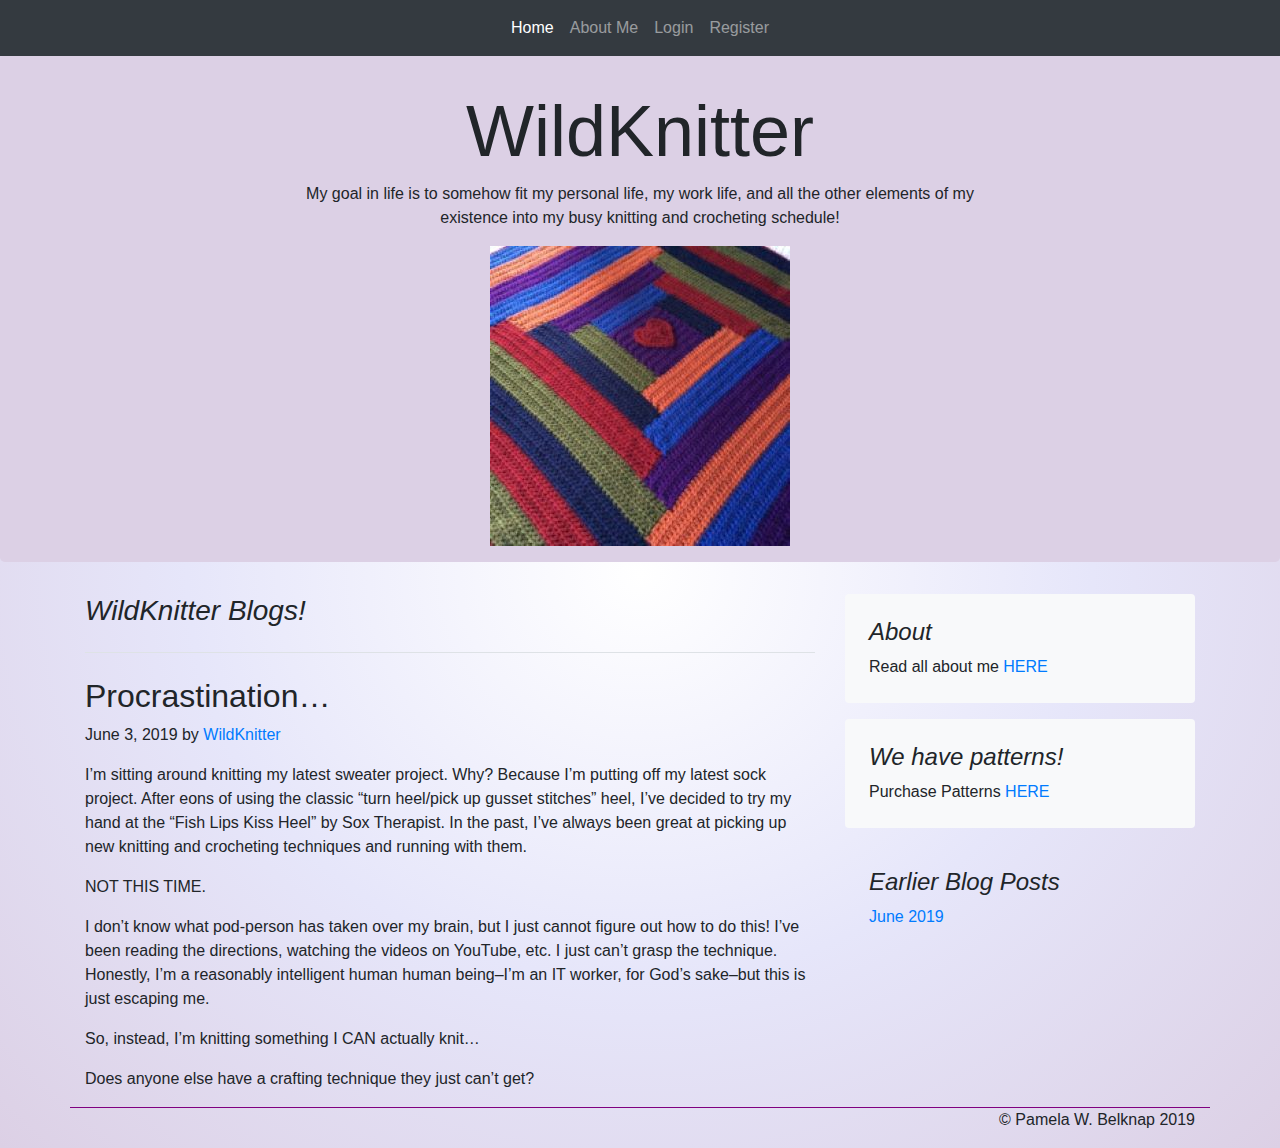
<file: index.html>
<!DOCTYPE html>
<html lang="en">

<head>
    <link rel="icon" href="img/favicon.ico" />
    <!-- Required meta tags -->
    <meta charset="utf-8">
    <meta name="viewport" content="width=device-width, initial-scale=1, shrink-to-fit=no">

    <!-- Bootstrap CSS -->
    <link rel="stylesheet" href="https://stackpath.bootstrapcdn.com/bootstrap/4.3.1/css/bootstrap.min.css"
        integrity="sha384-ggOyR0iXCbMQv3Xipma34MD+dH/1fQ784/j6cY/iJTQUOhcWr7x9JvoRxT2MZw1T" crossorigin="anonymous">
    <!-- External CSS -->
    <link rel="stylesheet" href="styles/styles.css" />

    <title>WildKnitter</title>
</head>

<body>
    <!--Top Navigation Bar-->
    <nav class="navbar navbar-expand-lg navbar-dark bg-dark">
        <button class="navbar-toggler" type="button" data-toggle="collapse" data-target="#navbarsExample08"
            aria-controls="navbarsExample08" aria-expanded="false" aria-label="Toggle navigation">
            <span class="navbar-toggler-icon"></span>
        </button>
        <div class="collapse navbar-collapse justify-content-md-center" id="navbarsExample08">
            <ul class="navbar-nav">
                <li class="nav-item active">
                    <a class="nav-link disabled" href="index.html">Home <span class="sr-only">(current)</span></a>
                </li>
                <li class="nav-item">
                    <a class="nav-link" href="aboutme.html">About Me</a>
                </li>
                <li class="nav-item">
                    <a class="nav-link" href="login.html">Login</a>
                </li>
                <li class="nav-item">
                    <a class="nav-link" href="register.html">Register</a>
                </li>
            </ul>
        </div>
    </nav>
    <!--Top Navigation Bar End-->

    <!-- Main jumbotron for a primary marketing message or call to action -->
    <div class="jumbotron">
        <div class="container">
            <header>
                <h1 class="display-3">WildKnitter</h1>
                <div class="row">
                    <div class="col-md-8 offset-md-2">
                        <p>My goal in life is to somehow fit my personal life, my work life, and all the other elements
                            of my existence into my busy knitting and crocheting schedule!</p>
                    </div>
                </div>
                <div class="text-center" id="imglogcabin">
                </div>
            </header>
        </div>
    </div>
    <!--Junbotron heading end -->

    <main class="container">
        <div class="row">
            <div class="col-md-8 blog-main">
                <h3 class="pb-4 mb-4 font-italic border-bottom">
                    WildKnitter Blogs!
                </h3>
                <!-- /.blog-post beginning -->
                <div class="blog-post">
                    <h2 class="blog-post-title">Procrastination…</h2>
                    <p class="blog-post-meta">June 3, 2019 by <a href="aboutme.html">WildKnitter</a></p>
                    <p>I’m sitting around knitting my latest sweater project. Why? Because I’m putting off my latest
                        sock project. After eons of using the classic “turn heel/pick up gusset stitches” heel, I’ve
                        decided to try my hand at the “Fish Lips Kiss Heel” by Sox Therapist. In the past, I’ve always
                        been great at picking up new knitting and crocheting techniques and running with them.</p>
                    <p>NOT THIS TIME.</p>
                    <p>I don’t know what pod-person has taken over my brain, but I just cannot figure out how to do
                        this! I’ve been reading the directions, watching the videos on YouTube, etc. I just can’t grasp
                        the technique. Honestly, I’m a reasonably intelligent human human being–I’m an IT worker, for
                        God’s sake–but this is just escaping me.</p>
                    <p>So, instead, I’m knitting something I CAN actually knit…</p>
                    <p>Does anyone else have a crafting technique they just can’t get?</p>

                </div><!-- /.blog-post end-->

            </div><!-- /.blog-main -->

            <!-- /.blog-sidebar begin -->
            <aside class="col-md-4 blog-sidebar">

                <div class="p-4 mb-3 bg-light rounded">
                    <h4 class="font-italic">About</h4>
                    <p class="mb-0">Read all about me <a href="aboutme.html">HERE</a></p>
                </div>

                <div class="p-4 mb-3 bg-light rounded">
                    <h4 class="font-italic">We have patterns!</h4>
                    <p class="mb-0">Purchase Patterns <a href="userinteraction.html">HERE</a></p>
                </div>

                <div class="p-4">
                    <h4 class="font-italic">Earlier Blog Posts</h4>
                    <ol class="list-unstyled mb-0">
                        <li><a href="https://wildknitter.wordpress.com/" target="_blank">June 2019</a></li>
                    </ol>
                </div>

            </aside><!-- /.blog-sidebar end -->

        </div><!-- /.row -->

    </main><!-- /.container -->

    <footer class="container">
        <p>&copy; Pamela W. Belknap 2019</p>
    </footer>



    <!-- Optional JavaScript -->
    <!-- jQuery first, then Popper.js, then Bootstrap JS -->
    <script src="https://code.jquery.com/jquery-3.3.1.slim.min.js"
        integrity="sha384-q8i/X+965DzO0rT7abK41JStQIAqVgRVzpbzo5smXKp4YfRvH+8abtTE1Pi6jizo"
        crossorigin="anonymous"></script>
    <script src="https://cdnjs.cloudflare.com/ajax/libs/popper.js/1.14.7/umd/popper.min.js"
        integrity="sha384-UO2eT0CpHqdSJQ6hJty5KVphtPhzWj9WO1clHTMGa3JDZwrnQq4sF86dIHNDz0W1"
        crossorigin="anonymous"></script>
    <script src="https://stackpath.bootstrapcdn.com/bootstrap/4.3.1/js/bootstrap.min.js"
        integrity="sha384-JjSmVgyd0p3pXB1rRibZUAYoIIy6OrQ6VrjIEaFf/nJGzIxFDsf4x0xIM+B07jRM"
        crossorigin="anonymous"></script>
</body>

</html>
</file>
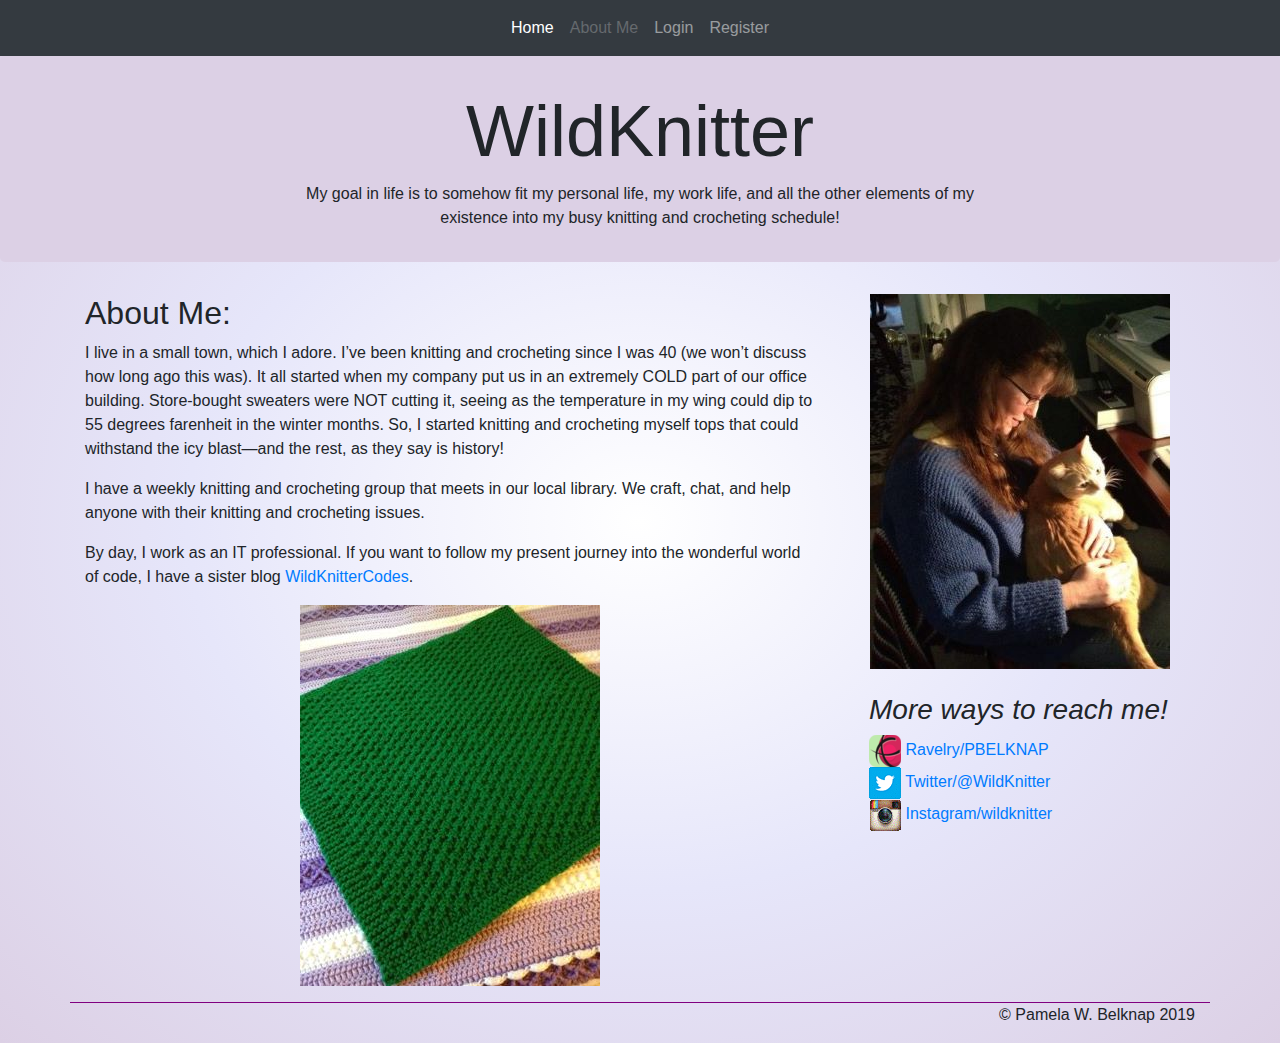
<file: aboutme.html>
<!DOCTYPE html>
<html lang="en">

<head>
    <link rel="icon" href="img/favicon.ico" />
    <!-- Required meta tags -->
    <meta charset="utf-8">
    <meta name="viewport" content="width=device-width, initial-scale=1, shrink-to-fit=no">

    <!-- Bootstrap CSS -->
    <link rel="stylesheet" href="https://stackpath.bootstrapcdn.com/bootstrap/4.3.1/css/bootstrap.min.css"
        integrity="sha384-ggOyR0iXCbMQv3Xipma34MD+dH/1fQ784/j6cY/iJTQUOhcWr7x9JvoRxT2MZw1T" crossorigin="anonymous">
    <!-- External CSS -->
    <link rel="stylesheet" href="styles/styles.css" />

    <title>WildKnitter</title>
</head>

<body>
    <!--Top Navigation Bar-->
    <nav class="navbar navbar-expand-lg navbar-dark bg-dark">
        <button class="navbar-toggler" type="button" data-toggle="collapse" data-target="#navbarsExample08"
            aria-controls="navbarsExample08" aria-expanded="false" aria-label="Toggle navigation">
            <span class="navbar-toggler-icon"></span>
        </button>
        <div class="collapse navbar-collapse justify-content-md-center" id="navbarsExample08">
            <ul class="navbar-nav">
                <li class="nav-item active">
                    <a class="nav-link" href="index.html">Home</a>
                </li>
                <li class="nav-item">
                    <a class="nav-link disabled" href="aboutme.html">About Me<span class="sr-only">(current)</span></a>
                </li>
                <li class="nav-item">
                    <a class="nav-link" href="login.html">Login</a>
                </li>
                <li class="nav-item">
                    <a class="nav-link" href="register.html">Register</a>
                </li>
            </ul>
        </div>
    </nav>
    <!--Top Navigation Bar End-->

    <!-- Main jumbotron for a primary marketing message or call to action -->
    <div class="jumbotron">
        <div class="container">
            <header>
                <h1 class="display-3">WildKnitter</h1>
                <div class="row">
                    <div class="col-md-8 offset-md-2">
                        <p>My goal in life is to somehow fit my personal life, my work life, and all the other elements
                            of my existence into my busy knitting and crocheting schedule!</p>
                    </div>
                </div>
            </header>
        </div>
    </div>
    <!--Junbotron heading end-->

    <main class="container">
        <div class="row mb-3">
            <div class="col-12 col-sm-6 col-lg-8 themed-grid-col">
                <!-- About Me Main Info -->
                <h2>About Me:</h2>
                <p>I live in a small town, which I adore. I’ve been knitting and crocheting since I was 40 (we won’t
                    discuss how long ago this was). It all started when my company put us in an extremely COLD part of
                    our office building. Store-bought sweaters were NOT cutting it, seeing as the temperature in my wing
                    could dip to 55 degrees farenheit in the winter months. So, I started knitting and crocheting myself
                    tops that could withstand the icy blast—and the rest, as they say is history!</p>

                <p>I have a weekly knitting and crocheting group that meets in our local library. We craft, chat, and
                    help anyone with their knitting and crocheting issues.</p>

                <p>By day, I work as an IT professional. If you want to follow my present journey into the wonderful
                    world of code, I have a sister blog <a href="https://wildknittercodes.com"
                        target="_blank">WildKnitterCodes</a>.</p>
                <div id="imggreenblanket">
                </div>

            </div><!-- About Me Main Info Ends -->

            <!-- sidebar begin -->
            <aside class="col-6 col-lg-4 themed-grid-col">
                <div id="imgfranklinandme">
                </div>
                <!--Links to Social Media-->
                <div class="p-4">
                    <h3 class="font-italic">More ways to reach me!</h3>
                    <ol class="list-unstyled mb-0">
                        <li><img src="img/ravelry.png" alt="Ravelry Logo" /><a
                                href="https://www.ravelry.com/projects/pbelknap" target="_blank">
                                Ravelry/PBELKNAP</a></li>
                        <li><img src="img/twitter.png" alt="Twitter Logo" /><a href="https://twitter.com/wildknitter"
                                target="_blank"> Twitter/@WildKnitter</a>
                        </li>
                        <li><img src="img/instagram.png" alt="Instagram Logo" /><a
                                href="https://www.instagram.com/wildknitter" target="_blank">
                                Instagram/wildknitter</a></li>
                    </ol>
                </div>
                <!--Links to Social Media end-->
            </aside><!-- sidebar end -->
        </div><!-- /.row end-->

    </main><!-- /.container end-->

    <footer class="container">
        <p>&copy; Pamela W. Belknap 2019</p>
    </footer>

    <!-- Optional JavaScript -->
    <!-- jQuery first, then Popper.js, then Bootstrap JS -->
    <script src="https://code.jquery.com/jquery-3.3.1.slim.min.js"
        integrity="sha384-q8i/X+965DzO0rT7abK41JStQIAqVgRVzpbzo5smXKp4YfRvH+8abtTE1Pi6jizo"
        crossorigin="anonymous"></script>
    <script src="https://cdnjs.cloudflare.com/ajax/libs/popper.js/1.14.7/umd/popper.min.js"
        integrity="sha384-UO2eT0CpHqdSJQ6hJty5KVphtPhzWj9WO1clHTMGa3JDZwrnQq4sF86dIHNDz0W1"
        crossorigin="anonymous"></script>
    <script src="https://stackpath.bootstrapcdn.com/bootstrap/4.3.1/js/bootstrap.min.js"
        integrity="sha384-JjSmVgyd0p3pXB1rRibZUAYoIIy6OrQ6VrjIEaFf/nJGzIxFDsf4x0xIM+B07jRM"
        crossorigin="anonymous"></script>
</body>

</html>
</file>
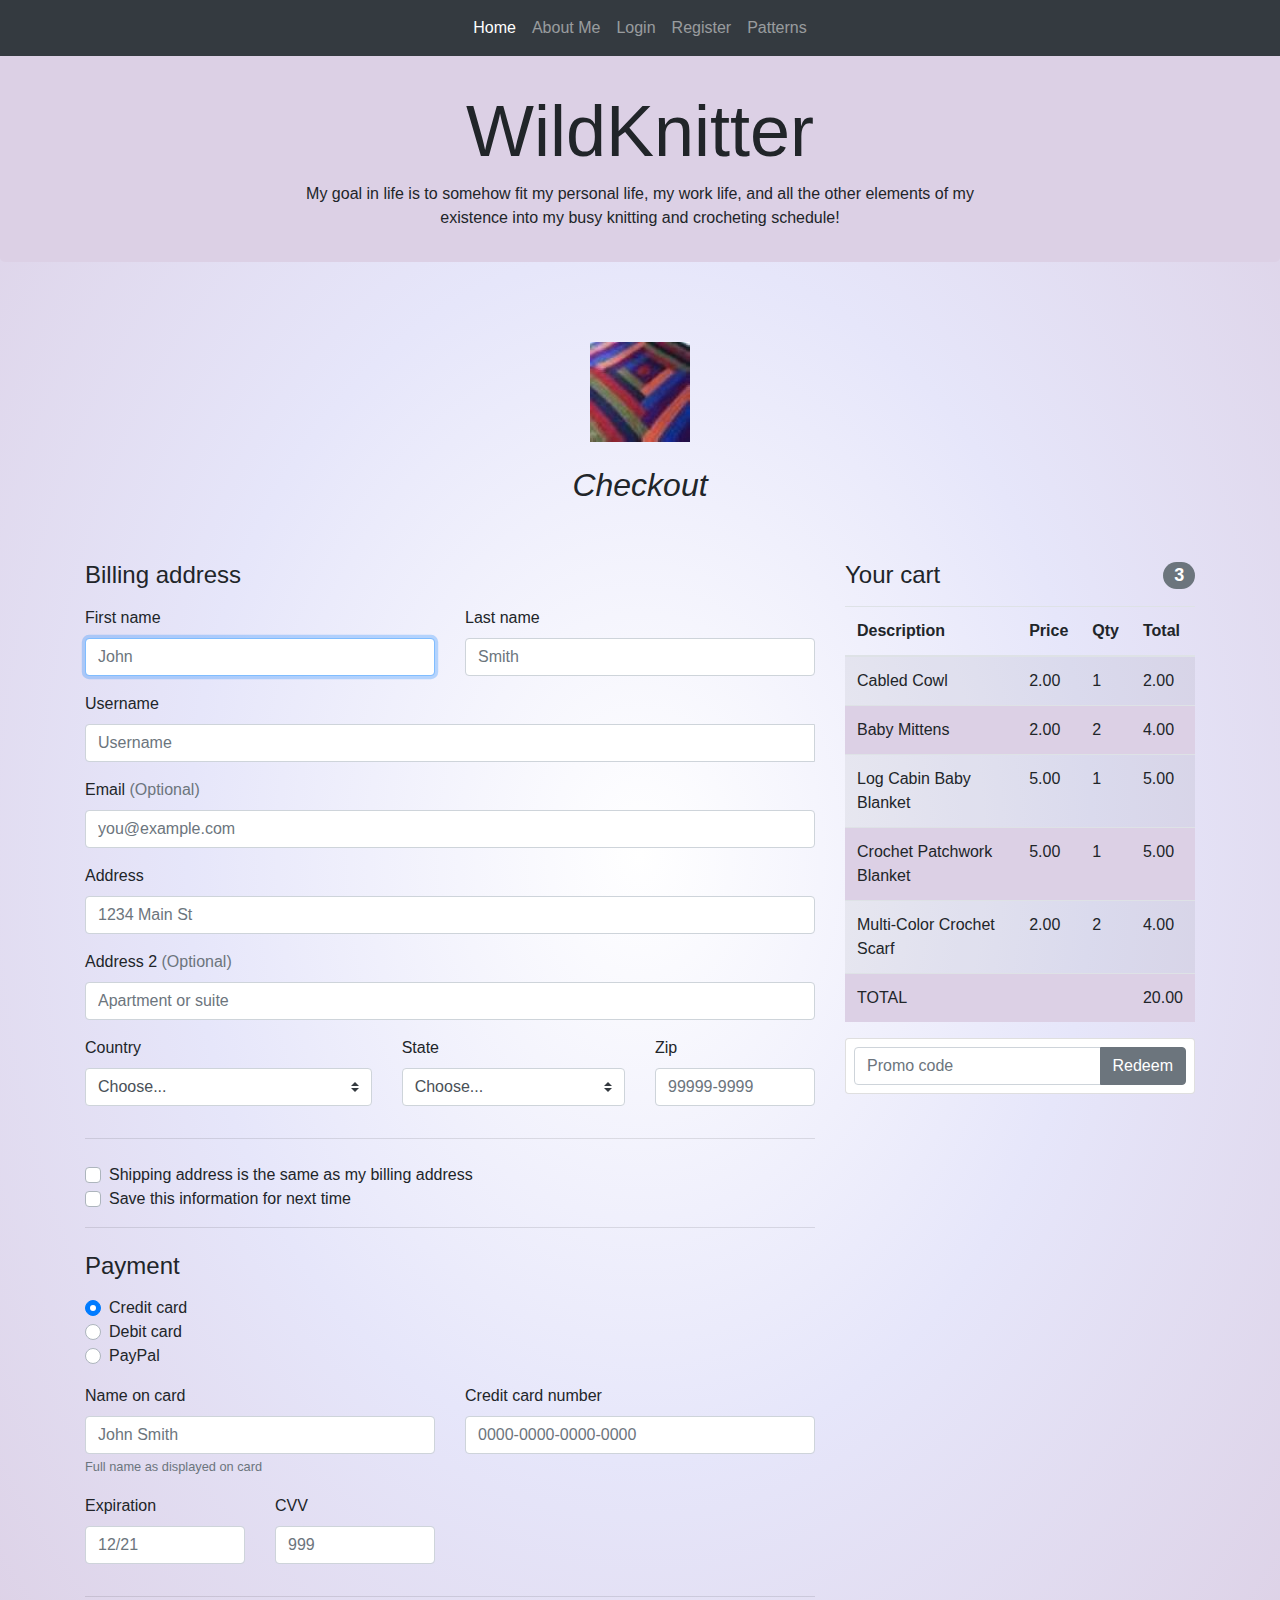
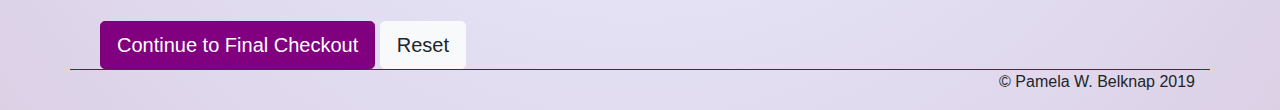
<file: checkout.html>
<!DOCTYPE html>
<html lang="en">

<head>
  <!--THIS IS MY EXTRA-CREDIT PAGE-->
  <link rel="icon" href="img/favicon.ico" />
  <!-- Required meta tags -->
  <meta charset="utf-8">
  <meta name="viewport" content="width=device-width, initial-scale=1, shrink-to-fit=no">

  <!-- Bootstrap CSS -->
  <link rel="stylesheet" href="https://stackpath.bootstrapcdn.com/bootstrap/4.3.1/css/bootstrap.min.css"
    integrity="sha384-ggOyR0iXCbMQv3Xipma34MD+dH/1fQ784/j6cY/iJTQUOhcWr7x9JvoRxT2MZw1T" crossorigin="anonymous">
  <!-- External CSS -->
  <link rel="stylesheet" href="styles/styles.css" />

  <title>WildKnitter</title>
</head>

<body>
  <!--Top Navigation Bar-->
  <nav class="navbar navbar-expand-lg navbar-dark bg-dark">
    <button class="navbar-toggler" type="button" data-toggle="collapse" data-target="#navbarsExample08"
      aria-controls="navbarsExample08" aria-expanded="false" aria-label="Toggle navigation">
      <span class="navbar-toggler-icon"></span>
    </button>
    <div class="collapse navbar-collapse justify-content-md-center" id="navbarsExample08">
      <ul class="navbar-nav">
        <li class="nav-item active">
          <a class="nav-link" href="index.html">Home</a>
        </li>
        <li class="nav-item">
          <a class="nav-link" href="aboutme.html">About Me</a>
        </li>
        <li class="nav-item">
          <a class="nav-link" href="login.html">Login</a>
        </li>
        <li class="nav-item">
          <a class="nav-link" href="register.html">Register</a>
        </li>
        <li class="nav-item">
          <a class="nav-link" href="userinteraction.html">Patterns</a>
        </li>
      </ul>
    </div>
  </nav>
  <!--Top Navigation Bar End-->

  <!-- Main jumbotron for a primary marketing message or call to action -->
  <div class="jumbotron">
    <div class="container">
      <header>
        <h1 class="display-3">WildKnitter</h1>
        <div class="row">
          <div class="col-md-8 offset-md-2">
            <p>My goal in life is to somehow fit my personal life, my work life, and all the other elements of my
              existence into my busy knitting and crocheting schedule!</p>
          </div>
        </div>
      </header>
    </div>
  </div>
  <!--Junbotron heading end-->

  <div class="container">
    <div class="py-5 text-center">
      <img class="d-block mx-auto mb-4" src="img/logcabin_tiny.jpg" alt="Log Cabin Blanket" width="100" height="100">
      <h2><i>Checkout</i></h2>
    </div>

    <div class="row">

      <!--Your Cart Table Begins - RIGHT COLUMN -->
      <div class="col-md-4 order-md-2 mb-4">
        <h4 class="d-flex justify-content-between align-items-center mb-3">
          Your cart
          <span class="badge badge-secondary badge-pill">3</span>
        </h4>
        <table class="table table-striped">
          <thead>
            <tr>
              <th>Description</th>
              <th>Price</th>
              <th>Qty</th>
              <th>Total</th>
            </tr>
          </thead>
          <tbody>
            <tr>
              <td>Cabled Cowl</td>
              <td>2.00</td>
              <td>1</td>
              <td>2.00</td>
            </tr>
            <tr>
              <td>Baby Mittens</td>
              <td>2.00</td>
              <td>2</td>
              <td>4.00</td>
            </tr>
            <tr>
              <td>Log Cabin Baby Blanket</td>
              <td>5.00</td>
              <td>1</td>
              <td>5.00</td>
            </tr>
            <tr>
              <td>Crochet Patchwork Blanket</td>
              <td>5.00</td>
              <td>1</td>
              <td>5.00</td>
            </tr>
            <tr>
              <td>Multi-Color Crochet Scarf</td>
              <td>2.00</td>
              <td>2</td>
              <td>4.00</td>
            </tr>
            <tr>
              <td>TOTAL</td>
              <td>&nbsp;</td>
              <td>&nbsp;</td>
              <td>20.00</td>
            </tr>
          </tbody>
        </table>

        <!--Promo Code Entry - the action is for the user to stay on the same page to enter the rest of the information -->
        <form class="card p-2" id="promocodeform" method="get" action="#">
          <div class="input-group">
            <input type="text" class="form-control" name="promo" id="promo" placeholder="Promo code">
            <div class="input-group-append">
              <button type="submit" class="btn btn-secondary">Redeem</button>
            </div>
          </div>
        </form>
      </div>
      <!-- RIGHT COLUMN End -->

      <!--Billing Address Section - LEFT COLUMN -->
      <div class="col-md-8 order-md-1">
        <h4 class="mb-3">Billing address</h4>
        <form class="needs-validation" id="userinfo" method="get" action="#" novalidate>
          <!--Normally this would be a POST form method-->
          <div class="row">
            <div class="col-md-6 mb-3">
              <label for="firstName">First name</label>
              <input type="text" class="form-control" id="firstName" name="firstName" placeholder="John" required
                autofocus>
              <div class="invalid-feedback">
                Valid first name is required.
              </div>
            </div>
            <div class="col-md-6 mb-3">
              <label for="lastName">Last name</label>
              <input type="text" class="form-control" id="lastName" name="lastName" placeholder="Smith" required>
              <div class="invalid-feedback">
                Valid last name is required.
              </div>
            </div>
          </div>

          <div class="mb-3">
            <label for="username">Username</label>
            <div class="input-group">
              <input type="text" class="form-control" id="username" name="username" placeholder="Username" required>
              <div class="invalid-feedback" style="width: 100%;">
                Your username is required.
              </div>
            </div>
          </div>

          <div class="mb-3">
            <label for="email">Email <span class="text-muted">(Optional)</span></label>
            <input type="email" class="form-control" id="email" name="email" placeholder="you@example.com">
            <div class="invalid-feedback">
              Please enter a valid email address for shipping updates.
            </div>
          </div>

          <div class="mb-3">
            <label for="address">Address</label>
            <input type="text" class="form-control" id="address" name="address" placeholder="1234 Main St" required>
            <div class="invalid-feedback">
              Please enter your shipping address.
            </div>
          </div>

          <div class="mb-3">
            <label for="address2">Address 2 <span class="text-muted">(Optional)</span></label>
            <input type="text" class="form-control" id="address2" name="address2" placeholder="Apartment or suite">
          </div>

          <div class="row">
            <div class="col-md-5 mb-3">
              <label for="country">Country</label>
              <select class="custom-select d-block w-100" id="country" name="country" required>
                <option value="">Choose...</option>
                <option>United States</option>
              </select>
              <div class="invalid-feedback">
                Please select a valid country.
              </div>
            </div>
            <div class="col-md-4 mb-3">
              <label for="state">State</label>
              <select class="custom-select d-block w-100" id="state" name="state" required>
                <option value="">Choose...</option>
                <option>Connecticut</option>
              </select>
              <div class="invalid-feedback">
                Please provide a valid state.
              </div>
            </div>
            <div class="col-md-3 mb-3">
              <label for="zip">Zip</label>
              <input type="text" class="form-control" id="zip" name="zip" placeholder="99999-9999" required>
              <div class="invalid-feedback">
                Zip code required.
              </div>
            </div>
          </div>
          <hr class="mb-4">
          <div class="custom-control custom-checkbox">
            <input type="checkbox" class="custom-control-input" id="same-address" name="same-address">
            <label class="custom-control-label" for="same-address">Shipping address is the same as my billing
              address</label>
          </div>
          <div class="custom-control custom-checkbox">
            <input type="checkbox" class="custom-control-input" id="save-info" name="save-info">
            <label class="custom-control-label" for="save-info">Save this information for next time</label>
          </div>

          <!--Billing Address Section Ends-->

          <hr class="mb-4">

          <!--Payment Section-->

          <h4 class="mb-3">Payment</h4>

          <div class="d-block my-3">
            <div class="custom-control custom-radio">
              <input id="credit" name="paymentMethod" type="radio" class="custom-control-input" checked required>
              <label class="custom-control-label" for="credit">Credit card</label>
            </div>
            <div class="custom-control custom-radio">
              <input id="debit" name="paymentMethod" type="radio" class="custom-control-input" required>
              <label class="custom-control-label" for="debit">Debit card</label>
            </div>
            <div class="custom-control custom-radio">
              <input id="paypal" name="paymentMethod" type="radio" class="custom-control-input" required>
              <label class="custom-control-label" for="paypal">PayPal</label>
            </div>
          </div>
          <div class="row">
            <div class="col-md-6 mb-3">
              <label for="cc-name">Name on card</label>
              <input type="text" class="form-control" id="cc-name" name="cc-name" placeholder="John Smith" required>
              <small class="text-muted">Full name as displayed on card</small>
              <div class="invalid-feedback">
                Name on card is required
              </div>
            </div>
            <div class="col-md-6 mb-3">
              <label for="cc-number">Credit card number</label>
              <input type="text" class="form-control" id="cc-number" name="cc-number" placeholder="0000-0000-0000-0000"
                required>
              <div class="invalid-feedback">
                Credit card number is required
              </div>
            </div>
          </div>
          <div class="row">
            <div class="col-md-3 mb-3">
              <label for="cc-expiration">Expiration</label>
              <input type="text" class="form-control" id="cc-expiration" name="cc-expiration" placeholder="12/21"
                required>
              <div class="invalid-feedback">
                Expiration date required
              </div>
            </div>
            <div class="col-md-3 mb-3">
              <label for="cc-cvv">CVV</label>
              <input type="text" class="form-control" id="cc-cvv" name="cc-cvv" placeholder="999" required>
              <div class="invalid-feedback">
                Security code required
              </div>
            </div>
          </div>
          <hr class="mb-4">
          <div id="buttongroup" class="container">
            <button class="btn btn-purple btn-lg" type="submit">Continue to Final Checkout</button>
            <button class="btn btn-light btn-lg" type="reset">Reset</button>
          </div>
        </form>
      </div>
      <!-- LEFT COLUMN End -->
    </div>
  </div>

  <footer class="container">
    <p>&copy; Pamela W. Belknap 2019</p>
  </footer>

  <!-- Optional JavaScript -->
  <!-- jQuery first, then Popper.js, then Bootstrap JS -->
  <script src="https://code.jquery.com/jquery-3.3.1.slim.min.js"
    integrity="sha384-q8i/X+965DzO0rT7abK41JStQIAqVgRVzpbzo5smXKp4YfRvH+8abtTE1Pi6jizo"
    crossorigin="anonymous"></script>
  <script src="https://cdnjs.cloudflare.com/ajax/libs/popper.js/1.14.7/umd/popper.min.js"
    integrity="sha384-UO2eT0CpHqdSJQ6hJty5KVphtPhzWj9WO1clHTMGa3JDZwrnQq4sF86dIHNDz0W1"
    crossorigin="anonymous"></script>
  <script src="https://stackpath.bootstrapcdn.com/bootstrap/4.3.1/js/bootstrap.min.js"
    integrity="sha384-JjSmVgyd0p3pXB1rRibZUAYoIIy6OrQ6VrjIEaFf/nJGzIxFDsf4x0xIM+B07jRM"
    crossorigin="anonymous"></script>
</body>

</html>
</file>
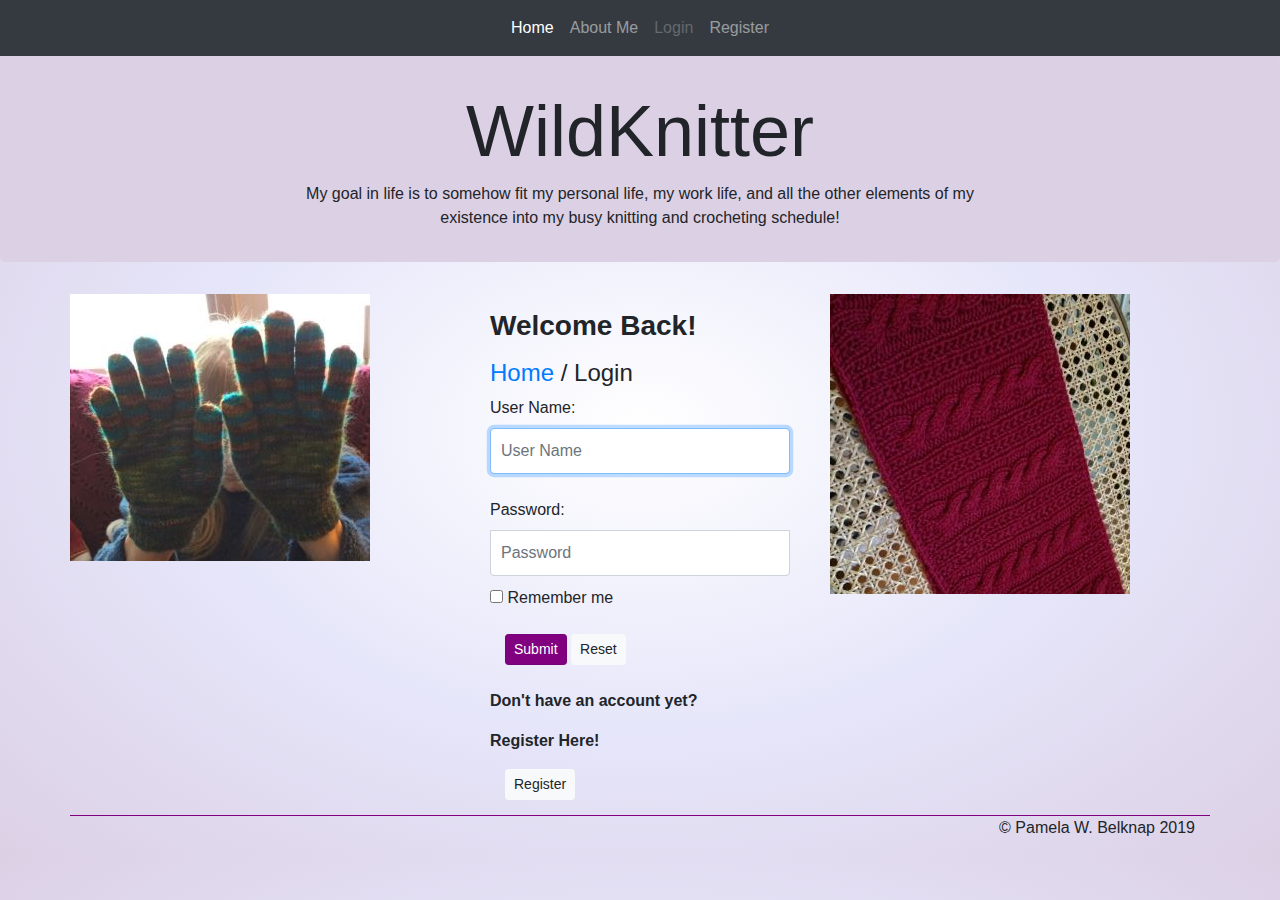
<file: login.html>
<!DOCTYPE html>
<html lang="en">

<head>
    <link rel="icon" href="img/favicon.ico" />
    <!-- Required meta tags -->
    <meta charset="utf-8">
    <meta name="viewport" content="width=device-width, initial-scale=1, shrink-to-fit=no">

    <!-- Bootstrap CSS -->
    <link rel="stylesheet" href="https://stackpath.bootstrapcdn.com/bootstrap/4.3.1/css/bootstrap.min.css"
        integrity="sha384-ggOyR0iXCbMQv3Xipma34MD+dH/1fQ784/j6cY/iJTQUOhcWr7x9JvoRxT2MZw1T" crossorigin="anonymous">

    <!-- Font Awesome -->
    <link rel="stylesheet" href="https://cdnjs.cloudflare.com/ajax/libs/font-awesome/4.7.0/css/font-awesome.min.css" />

    <!-- External CSS -->
    <link rel="stylesheet" href="styles/styles.css" />

    <title>WildKnitter</title>
</head>

<body>
    <!--Top Navigation Bar-->
    <nav class="navbar navbar-expand-lg navbar-dark bg-dark">
        <button class="navbar-toggler" type="button" data-toggle="collapse" data-target="#navbarsExample08"
            aria-controls="navbarsExample08" aria-expanded="false" aria-label="Toggle navigation">
            <span class="navbar-toggler-icon"></span>
        </button>
        <div class="collapse navbar-collapse justify-content-md-center" id="navbarsExample08">
            <ul class="navbar-nav">
                <li class="nav-item active">
                    <a class="nav-link" href="index.html">Home</a>
                </li>
                <li class="nav-item">
                    <a class="nav-link" href="aboutme.html">About Me</a>
                </li>
                <li class="nav-item">
                    <a class="nav-link disabled" href="login.html">Login<span class="sr-only">(current)</span></a>
                </li>
                <li class="nav-item">
                    <a class="nav-link" href="register.html">Register</a>
                </li>
            </ul>
        </div>
    </nav>
    <!--Top Navigation Bar End-->

    <!-- Main jumbotron for a primary marketing message or call to action -->
    <div class="jumbotron">
        <div class="container">
            <header>
                <h1 class="display-3">WildKnitter</h1>
                <div class="row">
                    <div class="col-md-8 offset-md-2">
                        <p>My goal in life is to somehow fit my personal life, my work life, and all the other elements
                            of my existence into my busy knitting and crocheting schedule!</p>
                    </div>
                </div>
            </header>
        </div>
    </div>
    <!--Junbotron heading end-->

    <div class="container">
        <!-- 3 columns -->
        <div class="row">
            <div class="col-md-4" id="imgknittedgloves">
            </div>
            <div class="col-md-4">
                <!--Login Form-->
                <form id="loginForm" method="get" action="userinteraction.html" class="form-signin">
                    <!-- post would be the correct method, normally.
                <form method="post" action="patterns.html" class="form-signin">
                -->
                    <h1 class="h3 mb-3 font-weight-normal"><strong>Welcome Back!</strong></h1>
                    <h4><a href="index.html">Home</a> / Login</h4>

                    <label for="userName">User Name: </label>
                    <input type="text" id="userName" name="userName" class="form-control" placeholder="User Name"
                        autofocus>
                    <br />

                    <label for="inputPassword">Password: </label>
                    <input type="password" id="inputPassword" name="inputPassword" class="form-control"
                        placeholder="Password">

                    <div class="checkbox mb-3">
                        <label>
                            <input type="checkbox" value="remember-me" id="remembermecheckbox"
                                name="remembermecheckbox"> Remember me
                        </label>
                    </div>

                    <div id="buttongroup" class="container">
                        <button class="btn btn-sm btn-purple" type="submit">Submit</button>
                        <button class="btn btn-sm btn-light" id="resetBtn" type="reset">Reset</button>
                    </div>
                    <br />
                    <p><strong>Don't have an account yet?</strong></p>
                    <p><strong>Register Here!</strong></p>

                    <div id="buttonreg" class="container">
                        <a href="register.html" role="button" class="btn btn-lg btn-light btn-sm">Register</a>
                    </div>
                </form>
                <!--Login Form End-->
            </div>
            <div class="col-md-4" id="imgcabledscarf">
            </div>
        </div>
        <!-- Alerts modified from Bootstrap v4 Component example -->
        <div class="row">
            <div class="col-md-4">
                <div class="alert alert-success hidden" role="alert" id="successMsg">
                    <i class="fa fa-unlock-alt" aria-hidden="true"></i> You are logged in!
                </div>
                <div class="alert alert-danger hidden" role="alert" id="dangerMsg">
                    <i class="fa fa-lock" aria-hidden="true"></i> Login unsuccessful-Try again!
                </div>
            </div>
        </div>
        <!-- 3 columns end -->
    </div> <!-- /container end-->

    <footer class="container">
        <p>&copy; Pamela W. Belknap 2019</p>
    </footer>


    <!-- Optional JavaScript -->
    <!-- jQuery first, then Popper.js, then Bootstrap JS -->
    <script src="https://code.jquery.com/jquery-3.3.1.slim.min.js"
        integrity="sha384-q8i/X+965DzO0rT7abK41JStQIAqVgRVzpbzo5smXKp4YfRvH+8abtTE1Pi6jizo"
        crossorigin="anonymous"></script>
    <script src="https://cdnjs.cloudflare.com/ajax/libs/popper.js/1.14.7/umd/popper.min.js"
        integrity="sha384-UO2eT0CpHqdSJQ6hJty5KVphtPhzWj9WO1clHTMGa3JDZwrnQq4sF86dIHNDz0W1"
        crossorigin="anonymous"></script>
    <script src="https://stackpath.bootstrapcdn.com/bootstrap/4.3.1/js/bootstrap.min.js"
        integrity="sha384-JjSmVgyd0p3pXB1rRibZUAYoIIy6OrQ6VrjIEaFf/nJGzIxFDsf4x0xIM+B07jRM"
        crossorigin="anonymous"></script>

    <!-- Custom JavaScript-->
    <script src="js/scripts.js"></script>

</body>

</html>
</file>
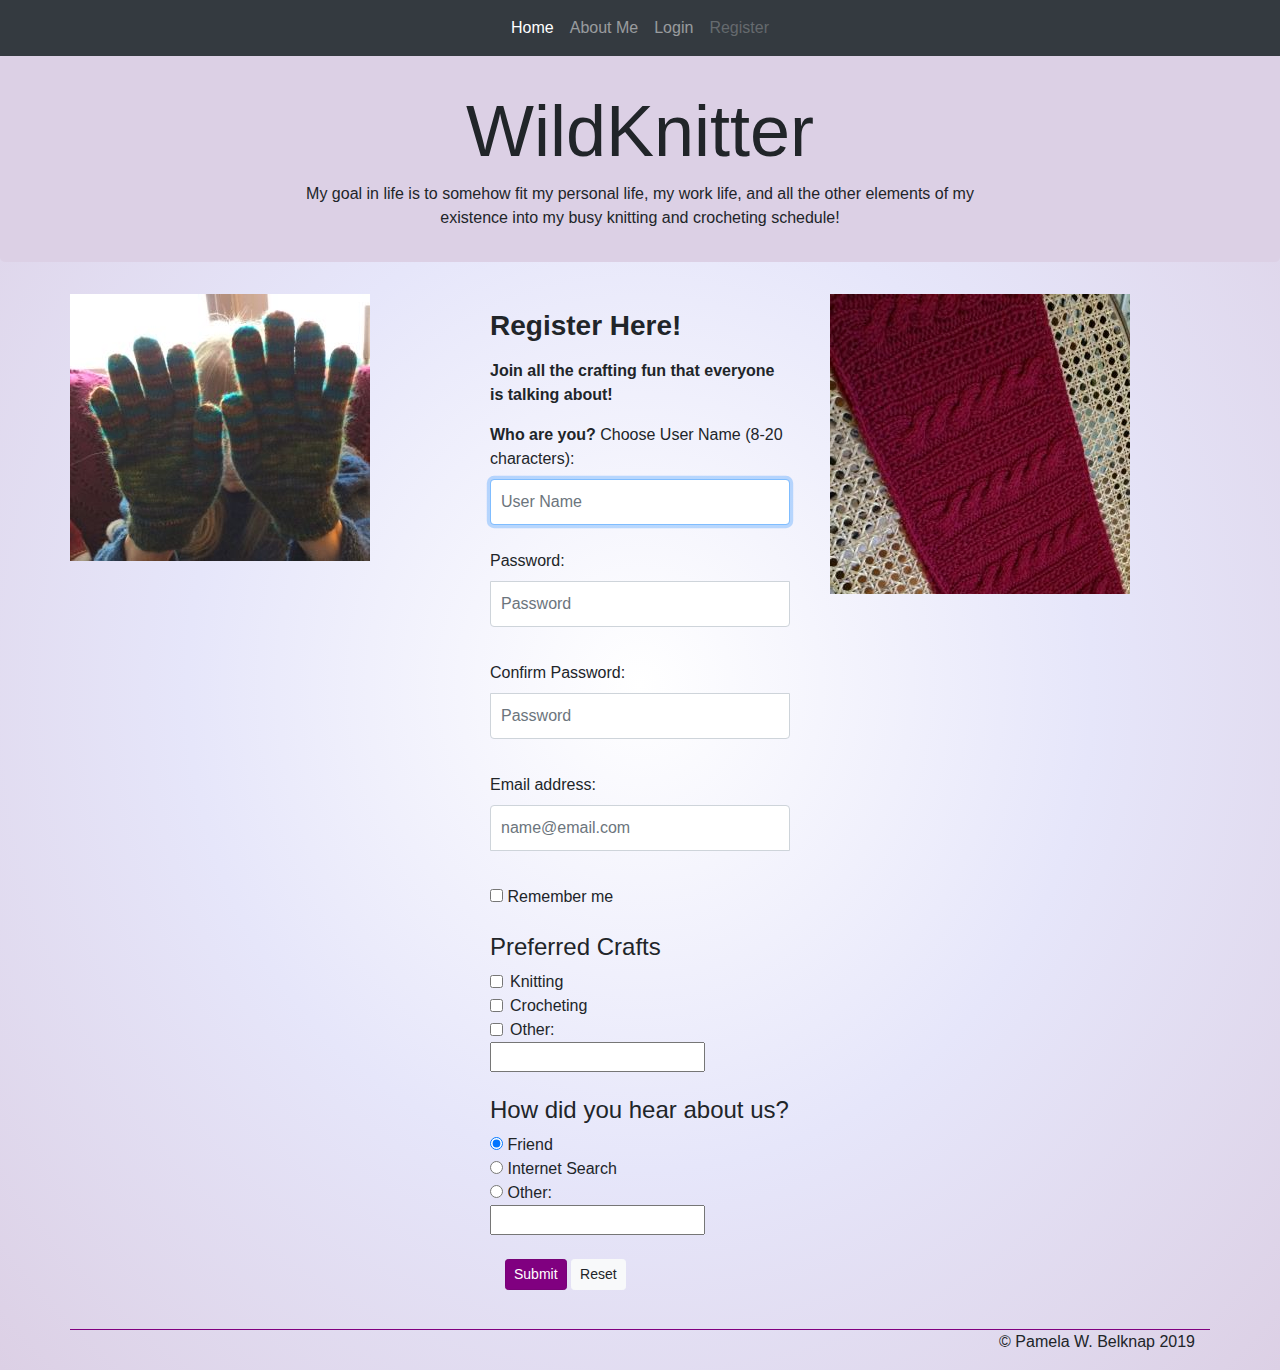
<file: register.html>
<!DOCTYPE html>
<html lang="en">

<head>
    <link rel="icon" href="img/favicon.ico" />
    <!-- Required meta tags -->
    <meta charset="utf-8">
    <meta name="viewport" content="width=device-width, initial-scale=1, shrink-to-fit=no">

    <!-- Bootstrap CSS -->
    <link rel="stylesheet" href="https://stackpath.bootstrapcdn.com/bootstrap/4.3.1/css/bootstrap.min.css"
        integrity="sha384-ggOyR0iXCbMQv3Xipma34MD+dH/1fQ784/j6cY/iJTQUOhcWr7x9JvoRxT2MZw1T" crossorigin="anonymous">
    <!-- External CSS -->
    <link rel="stylesheet" href="styles/styles.css" />

    <title>WildKnitter</title>
</head>

<body>
    <!--Top Navigation Bar-->
    <nav class="navbar navbar-expand-lg navbar-dark bg-dark">
        <button class="navbar-toggler" type="button" data-toggle="collapse" data-target="#navbarsExample08"
            aria-controls="navbarsExample08" aria-expanded="false" aria-label="Toggle navigation">
            <span class="navbar-toggler-icon"></span>
        </button>
        <div class="collapse navbar-collapse justify-content-md-center" id="navbarsExample08">
            <ul class="navbar-nav">
                <li class="nav-item active">
                    <a class="nav-link" href="index.html">Home</a>
                </li>
                <li class="nav-item">
                    <a class="nav-link" href="aboutme.html">About Me</a>
                </li>
                <li class="nav-item">
                    <a class="nav-link" href="login.html">Login</a>
                </li>
                <li class="nav-item">
                    <a class="nav-link disabled" href="register.html">Register<span class="sr-only">(current)</span></a>
                </li>
            </ul>
        </div>
    </nav>
    <!--Top Navigation Bar End-->

    <!-- Main jumbotron for a primary marketing message or call to action -->
    <div class="jumbotron">
        <div class="container">
            <header>
                <h1 class="display-3">WildKnitter</h1>
                <div class="row">
                    <div class="col-md-8 offset-md-2">
                        <p>My goal in life is to somehow fit my personal life, my work life, and all the other elements
                            of my existence into my busy knitting and crocheting schedule!</p>
                    </div>
                </div>
            </header>
        </div>
    </div>
    <!--Junbotron heading end-->

    <div class="container">
        <!-- 3 columns -->
        <div class="row">
            <div class="col-md-4" id="imgknittedgloves">
            </div>
            <div class="col-md-4">
                <!--Login Form-->
                <form method="get" action="login.html" class="form-signin">
                    <!-- post would be the correct method, normally.
                <form method="post" action="login.html" class="form-signin">
                -->
                    <h1 class="h3 mb-3 font-weight-normal"><strong>Register Here!</strong></h1>
                    <p><strong>Join all the crafting fun that everyone is talking about!</strong></p>

                    <label for="userName"><strong>Who are you?</strong> Choose User Name (8-20 characters): </label>
                    <input type="text" id="userName" name="userName" class="form-control" placeholder="User Name"
                        required autofocus>
                    <br />

                    <label for="inputPassword">Password: </label>
                    <input type="password" id="inputPassword" name="inputPassword" class="form-control"
                        placeholder="Password" required>
                    <br />

                    <label for="inputConfirmPassword">Confirm Password: </label>
                    <input type="password" id="inputConfirmPassword" name="inputConfirmPassword" class="form-control"
                        placeholder="Password" required>
                    <br />

                    <label for="inputEmail">Email address: </label>
                    <input type="email" id="inputEmail" name="inputEmail" class="form-control"
                        placeholder="name@email.com" required>
                    <br />

                    <div class="checkbox mb-3">
                        <label>
                            <input type="checkbox" name="RememberMeCheckbox" id="RememberMeCheckbox"
                                value="remember-me"> Remember me
                        </label>
                    </div>

                    <h4>Preferred Crafts</h4>
                    <div class="form-check">
                        <input class="form-check-input" type="checkbox" value="" id="defaultCheck1"
                            name="defaultCheck1">
                        <label class="form-check-label" for="defaultCheck1">
                            Knitting
                        </label>
                    </div>
                    <div class="form-check">
                        <input class="form-check-input" type="checkbox" value="" id="defaultCheck2"
                            name="defaultCheck2">
                        <label class="form-check-label" for="defaultCheck2">
                            Crocheting
                        </label>
                    </div>
                    <div class="form-check">
                        <input class="form-check-input" type="checkbox" value="" id="defaultCheck3"
                            name="defaultCheck3">
                        <label class="form-check-label" for="defaultCheck3">
                            Other:
                        </label>
                    </div>
                    <input type="text" name="text" id="othertext" />

                    <br /><br />

                    <div>
                        <h4>How did you hear about us?</h4>
                        <input type="radio" name="optradio" id="friend" checked> Friend
                        <br />
                        <input type="radio" name="optradio" id="internet"> Internet Search
                        <br />
                        <input type="radio" name="optradio" id="other"> Other:
                    </div>
                    <input type="text" name="text" id="othertext2" />

                    <div id="buttongroup" class="container">
                        <br />
                        <button class="btn btn-sm btn-purple" type="submit">Submit</button>
                        <button class="btn btn-sm btn-light" id="resetBtn" type="reset">Reset</button>
                        <br />
                    </div>
                </form>
                <!--Login Form End-->
            </div>
            <div class="col-md-4" id="imgcabledscarf">
            </div>
        </div>
        <!-- 3 columns end -->
        <br />
    </div> <!-- /container end-->

    <footer class="container">
        <p>&copy; Pamela W. Belknap 2019</p>
    </footer>


    <!-- Optional JavaScript -->
    <!-- jQuery first, then Popper.js, then Bootstrap JS -->
    <script src="https://code.jquery.com/jquery-3.3.1.slim.min.js"
        integrity="sha384-q8i/X+965DzO0rT7abK41JStQIAqVgRVzpbzo5smXKp4YfRvH+8abtTE1Pi6jizo"
        crossorigin="anonymous"></script>
    <script src="https://cdnjs.cloudflare.com/ajax/libs/popper.js/1.14.7/umd/popper.min.js"
        integrity="sha384-UO2eT0CpHqdSJQ6hJty5KVphtPhzWj9WO1clHTMGa3JDZwrnQq4sF86dIHNDz0W1"
        crossorigin="anonymous"></script>
    <script src="https://stackpath.bootstrapcdn.com/bootstrap/4.3.1/js/bootstrap.min.js"
        integrity="sha384-JjSmVgyd0p3pXB1rRibZUAYoIIy6OrQ6VrjIEaFf/nJGzIxFDsf4x0xIM+B07jRM"
        crossorigin="anonymous"></script>
</body>

</html>
</file>
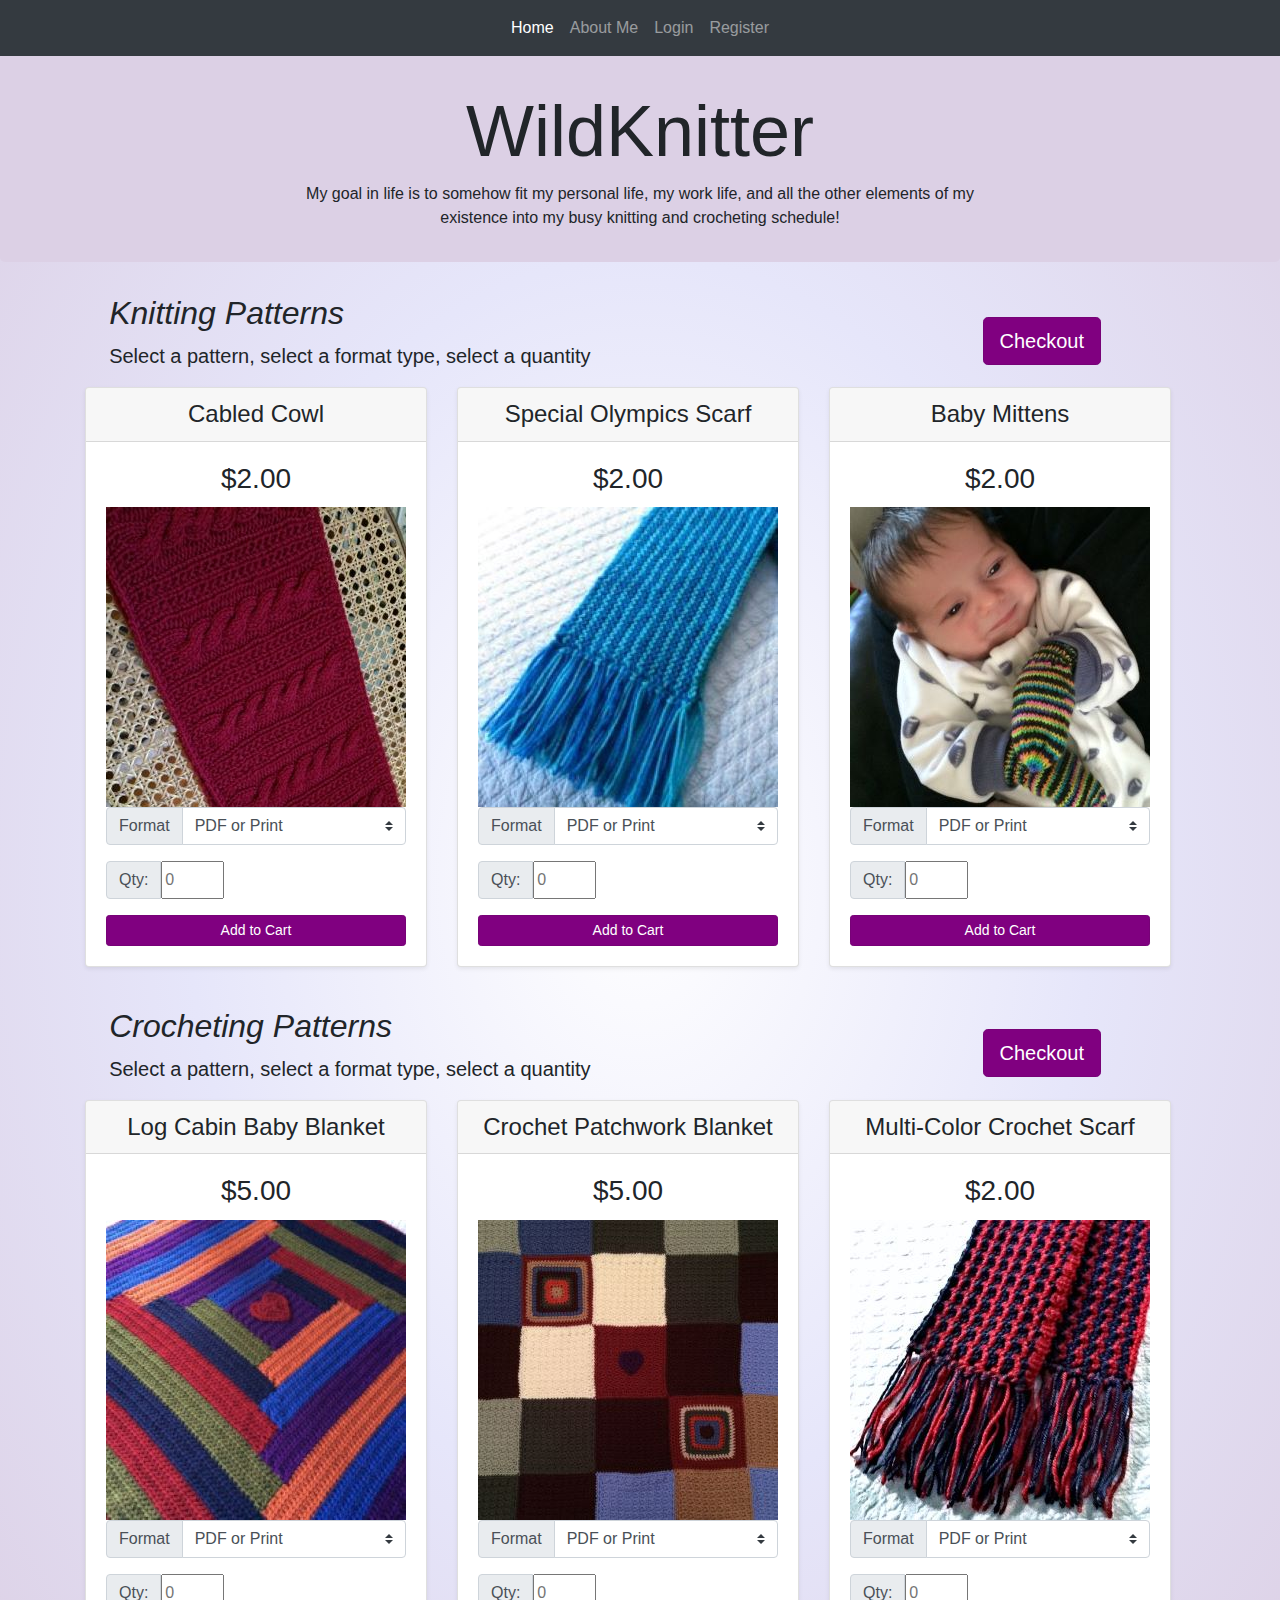
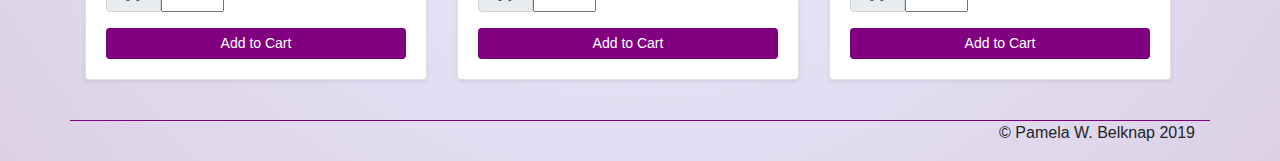
<file: userinteraction.html>
<!DOCTYPE html>
<html lang="en">

<head>
  <link rel="icon" href="img/favicon.ico" />
  <!-- Required meta tags -->
  <meta charset="utf-8">
  <meta name="viewport" content="width=device-width, initial-scale=1, shrink-to-fit=no">

  <!-- Bootstrap CSS -->
  <link rel="stylesheet" href="https://stackpath.bootstrapcdn.com/bootstrap/4.3.1/css/bootstrap.min.css"
    integrity="sha384-ggOyR0iXCbMQv3Xipma34MD+dH/1fQ784/j6cY/iJTQUOhcWr7x9JvoRxT2MZw1T" crossorigin="anonymous">
  <!-- External CSS -->
  <link rel="stylesheet" href="styles/styles.css" />

  <title>WildKnitter</title>
</head>

<body>
  <!--Top Navigation Bar-->
  <nav class="navbar navbar-expand-lg navbar-dark bg-dark">
    <button class="navbar-toggler" type="button" data-toggle="collapse" data-target="#navbarsExample08"
      aria-controls="navbarsExample08" aria-expanded="false" aria-label="Toggle navigation">
      <span class="navbar-toggler-icon"></span>
    </button>
    <div class="collapse navbar-collapse justify-content-md-center" id="navbarsExample08">
      <ul class="navbar-nav">
        <li class="nav-item active">
          <a class="nav-link" href="index.html">Home</a>
        </li>
        <li class="nav-item">
          <a class="nav-link" href="aboutme.html">About Me</a>
        </li>
        <li class="nav-item">
          <a class="nav-link" href="login.html">Login</a>
        </li>
        <li class="nav-item">
          <a class="nav-link" href="register.html">Register</a>
        </li>
      </ul>
    </div>
  </nav>
  <!--Top Navigation Bar End-->

  <!-- Main jumbotron for a primary marketing message or call to action -->
  <div class="jumbotron">
    <div class="container">
      <header>
        <h1 class="display-3">WildKnitter</h1>
        <div class="row">
          <div class="col-md-8 offset-md-2">
            <p>My goal in life is to somehow fit my personal life, my work life, and all the other elements of my
              existence into my busy knitting and crocheting schedule!</p>
          </div>
        </div>
      </header>
    </div>
  </div>
  <!--Junbotron heading end-->

  <!--User Interaction Page starts -->
  <main>
    <section>
      <!--Knitting Patterns Section Begins-->
      <div class="row">
        <div class="col-md-6 offset-md-1">
          <h2 class="display-6 font-italic">Knitting Patterns</h2>
          <p class="lead">Select a pattern, select a format type, select a quantity</p>
        </div>
        <div id="buttonreg1" class="container col-md-1 offset-md-10 btn-margin">
          <a href="checkout.html" class="btn btn-lg btn-purple" role="button">Checkout</a>
        </div>
      </div>

      <div class="container">
        <div class="card-deck mb-3 text-center">
          <!--Cabled Cowl Selection
          When adding to cart, the user stays on the current page until they select the Checkout button -->
          <form method="get" action="#">
            <div class="card mb-4 shadow-sm">
              <div class="card-header">
                <h4 class="my-0 font-weight-normal">Cabled Cowl</h4>
              </div>
              <div class="card-body">
                <h3 class="card-title pricing-card-title">$2.00</h3>
                <div id="imgcabledscarfprice">
                </div>
                <div class="input-group mb-3">
                  <div class="input-group-prepend">
                    <label class="input-group-text" for="inputGroupSelect01">Format</label>
                  </div>
                  <select class="custom-select" id="inputGroupSelect01" name="inputGroupSelect01">
                    <option selected>PDF or Print</option>
                    <option value="1">PDF Download</option>
                    <option value="2">Print-to-Order</option>
                  </select>
                </div>
                <div class="input-group mb-3">
                  <div class="input-group-prepend">
                    <label class="input-group-text">Qty: </label>
                    <input type="number" id="quantity1" name="quantity1" placeholder="0" min="1" max="20">
                  </div>
                </div>
                <button type="submit" class="btn btn-sm btn-block btn-purple">Add to Cart</button>
              </div>
            </div>
          </form>

          <!--Special Olympics Scarf Selection
          When adding to cart, the user stays on the current page until they select the Checkout button -->
          <form method="get" action="#">
            <div class="card mb-4 shadow-sm">
              <div class="card-header">
                <h4 class="my-0 font-weight-normal">Special Olympics Scarf</h4>
              </div>
              <div class="card-body">
                <h3 class="card-title pricing-card-title">$2.00</h3>
                <div id="imgspecialolympicsscarfprice">
                </div>
                <div class="input-group mb-3">
                  <div class="input-group-prepend">
                    <label class="input-group-text" for="inputGroupSelect02">Format</label>
                  </div>
                  <select class="custom-select" id="inputGroupSelect02" name="inputGroupSelect02">
                    <option selected>PDF or Print</option>
                    <option value="1">PDF Download</option>
                    <option value="2">Print-to-Order</option>
                  </select>
                </div>
                <div class="input-group mb-3">
                  <div class="input-group-prepend">
                    <label class="input-group-text">Qty: </label>
                    <input type="number" id="quantity2" name="quantity2" placeholder="0" min="1" max="20">
                  </div>
                </div>
                <button type="submit" class="btn btn-sm btn-block btn-purple">Add to Cart</button>
              </div>
            </div>
          </form>

          <!--Baby Mittens Selection
          When adding to cart, the user stays on the current page until they select the Checkout button -->
          <form method="get" action="#">
            <div class="card mb-4 shadow-sm">
              <div class="card-header">
                <h4 class="my-0 font-weight-normal">Baby Mittens</h4>
              </div>
              <div class="card-body">
                <h3 class="card-title pricing-card-title">$2.00</h3>
                <div id="imgbabymittensprice">
                </div>
                <div class="input-group mb-3">
                  <div class="input-group-prepend">
                    <label class="input-group-text" for="inputGroupSelect03">Format</label>
                  </div>
                  <select class="custom-select" id="inputGroupSelect03" name="inputGroupSelect03">
                    <option selected>PDF or Print</option>
                    <option value="1">PDF Download</option>
                    <option value="2">Print-to-Order</option>
                  </select>
                </div>
                <div class="input-group mb-3">
                  <div class="input-group-prepend">
                    <label class="input-group-text">Qty: </label>
                    <input type="number" id="quantity3" name="quantity3" placeholder="0" min="1" max="20">
                  </div>
                </div>
                <button type="submit" class="btn btn-sm btn-block btn-purple">Add to Cart</button>
              </div>
            </div>
          </form>
        </div>
      </div>
    </section>
    <!--Knitting Patterns Section Ends-->

    <section>
      <!--Crocheting Patterns Section Begins-->
      <div class="row">
        <div class="col-md-6 offset-md-1">
          <h2 class="display-6 font-italic">Crocheting Patterns</h2>
          <p class="lead">Select a pattern, select a format type, select a quantity</p>
        </div>
        <div id="buttonreg2" class="container col-md-1 offset-md-10 btn-margin">
          <a href="checkout.html" class="btn btn-lg btn-purple" role="button">Checkout</a>
        </div>
      </div>

      <div class="container">
        <div class="card-deck mb-3 text-center">

          <!--Log Cabin Baby Blanket Selection
          When adding to cart, the user stays on the current page until they select the Checkout button -->
          <form method="get" action="#">
            <div class="card mb-4 shadow-sm">
              <div class="card-header">
                <h4 class="my-0 font-weight-normal">Log Cabin Baby Blanket</h4>
              </div>
              <div class="card-body">
                <h3 class="card-title pricing-card-title">$5.00</h3>
                <div id="imglogcabinprice">
                </div>
                <div class="input-group mb-3">
                  <div class="input-group-prepend">
                    <label class="input-group-text" for="inputGroupSelect04">Format</label>
                  </div>
                  <select class="custom-select" id="inputGroupSelect04" name="inputGroupSelect04">
                    <option selected>PDF or Print</option>
                    <option value="1">PDF Download</option>
                    <option value="2">Print-to-Order</option>
                  </select>
                </div>
                <div class="input-group mb-3">
                  <div class="input-group-prepend">
                    <label class="input-group-text">Qty: </label>
                    <input type="number" id="quantity4" name="quantity4" placeholder="0" min="1" max="20">
                  </div>
                </div>
                <button type="submit" class="btn btn-sm btn-block btn-purple">Add to Cart</button>
              </div>
            </div>
          </form>

          <!--Crochet Patchwork Blanket Selection
          When adding to cart, the user stays on the current page until they select the Checkout button -->
          <form method="get" action="#">
            <div class="card mb-4 shadow-sm">
              <div class="card-header">
                <h4 class="my-0 font-weight-normal">Crochet Patchwork Blanket</h4>
              </div>
              <div class="card-body">
                <h3 class="card-title pricing-card-title">$5.00</h3>
                <div id="imgcropatchblkprice">
                </div>
                <div class="input-group mb-3">
                  <div class="input-group-prepend">
                    <label class="input-group-text" for="inputGroupSelect05">Format</label>
                  </div>
                  <select class="custom-select" id="inputGroupSelect05" name="inputGroupSelect05">
                    <option selected>PDF or Print</option>
                    <option value="1">PDF Download</option>
                    <option value="2">Print-to-Order</option>
                  </select>
                </div>
                <div class="input-group mb-3">
                  <div class="input-group-prepend">
                    <label class="input-group-text">Qty: </label>
                    <input type="number" id="quantity5" name="quantity5" placeholder="0" min="1" max="20">
                  </div>
                </div>
                <button type="submit" class="btn btn-sm btn-block btn-purple">Add to Cart</button>
              </div>
            </div>
          </form>

          <!--Multi-Color Crochet Scarf Selection
          When adding to cart, the user stays on the current page until they select the Checkout button -->
          <form method="get" action="#">
            <div class="card mb-4 shadow-sm">
              <div class="card-header">
                <h4 class="my-0 font-weight-normal">Multi-Color Crochet Scarf</h4>
              </div>
              <div class="card-body">
                <h3 class="card-title pricing-card-title">$2.00</h3>
                <div id="imgmulticolorcrochetscarfprice">
                </div>
                <div class="input-group mb-3">
                  <div class="input-group-prepend">
                    <label class="input-group-text" for="inputGroupSelect06">Format</label>
                  </div>
                  <select class="custom-select" id="inputGroupSelect06" name="inputGroupSelect06">
                    <option selected>PDF or Print</option>
                    <option value="1">PDF Download</option>
                    <option value="2">Print-to-Order</option>
                  </select>
                </div>
                <div class="input-group mb-3">
                  <div class="input-group-prepend">
                    <label class="input-group-text">Qty: </label>
                    <input type="number" id="quantity6" name="quantity6" placeholder="0" min="1" max="20">
                  </div>
                </div>
                <button type="submit" class="btn btn-sm btn-block btn-purple">Add to Cart</button>
              </div>
            </div>
          </form>
        </div>
      </div>
    </section>
    <!--Crocheting Patterns Section Ends-->

  </main>
  <!--User Interaction Page ends -->

  <footer class="container">
    <p>&copy; Pamela W. Belknap 2019</p>
  </footer>

  <!-- Optional JavaScript -->
  <!-- jQuery first, then Popper.js, then Bootstrap JS -->
  <script src="https://code.jquery.com/jquery-3.3.1.slim.min.js"
    integrity="sha384-q8i/X+965DzO0rT7abK41JStQIAqVgRVzpbzo5smXKp4YfRvH+8abtTE1Pi6jizo"
    crossorigin="anonymous"></script>
  <script src="https://cdnjs.cloudflare.com/ajax/libs/popper.js/1.14.7/umd/popper.min.js"
    integrity="sha384-UO2eT0CpHqdSJQ6hJty5KVphtPhzWj9WO1clHTMGa3JDZwrnQq4sF86dIHNDz0W1"
    crossorigin="anonymous"></script>
  <script src="https://stackpath.bootstrapcdn.com/bootstrap/4.3.1/js/bootstrap.min.js"
    integrity="sha384-JjSmVgyd0p3pXB1rRibZUAYoIIy6OrQ6VrjIEaFf/nJGzIxFDsf4x0xIM+B07jRM"
    crossorigin="anonymous"></script>
</body>

</html>
</file>
<file: styles/styles.css>
/* This is an additional stylesheet for WildKnitter site*/

/* Hide Success and Danger Msg Elements on page load */
.hidden {
  display: none;
}

/* Stylesheet code from the Bootstrap Jumbotron template */

.bd-placeholder-img {
  font-size: 1.125rem;
  text-anchor: middle;
  -webkit-user-select: none;
  -moz-user-select: none;
  -ms-user-select: none;
  user-select: none;
}

@media (min-width: 768px) {
  .bd-placeholder-img-lg {
    font-size: 3.5rem;
  }
}

/* Color and bottom padding change for the Jumbotron section */

.jumbotron {
  padding: 2rem 1rem 1rem;
  margin-bottom: 2rem;
  background-color: #DCD0E5;
  border-radius: 0.3rem;
}

/* Formatting for the Header */

header {
  text-align: center;
}

body {
  background-color: lavender;
  height: 100%;
  background-image: radial-gradient(white, lavender, #DCD0E5);
}

/* Formatting for the Footer */

footer {
  clear: left;
  border-top: thin solid purple;
  text-align: right;
}

/* Fix links so that they are underlined when one hovers over them */

.nav-link:hover,
.nav-link:focus {
  text-decoration: underline;
}

/* Change button color */

.btn-purple {
  color: #fff;
  background-color: purple;
  border-color: rgb(119, 2, 119);
}

.btn-margin {
  margin: auto;
  display: inline;
}

/* Change the background stripe color for the Shopping Cart table */

tr:nth-child(even) {
  background-color: #DCD0E5;
}

/* Extra-Small devices (landscape phones, 576px and down) */

@media (max-width: 576px) {
  #imgknittedgloves {
    background-image: url("../img/knittedgloves_tiny.jpg");
    width: 100px;
    height: 100px;
    background-repeat: no-repeat;
    margin-right: auto;
    margin-left: auto;
  }
  #imgcabledscarf {
    background-image: url("../img/cabledscarf_tiny.jpg");
    width: 100px;
    height: 100px;
    background-repeat: no-repeat;
    margin-right: auto;
    margin-left: auto;
  }
  /* Images for the Patterns Page */
  #imgcabledscarfprice {
    background-image: url("../img/cabledscarf_small.jpg");
    width: 200px;
    height: 200px;
    background-repeat: no-repeat;
    margin-right: auto;
    margin-left: auto;
  }
  #imgspecialolympicsscarfprice {
    background-image: url("../img/blueandlightbluescarf_small.jpg");
    width: 200px;
    height: 200px;
    background-repeat: no-repeat;
    margin-right: auto;
    margin-left: auto;
  }
  #imgbabymittensprice {
    background-image: url("../img/babymittens_small.jpg");
    width: 200px;
    height: 200px;
    background-repeat: no-repeat;
    margin-right: auto;
    margin-left: auto;
  }
  #imglogcabinprice {
    background-image: url("../img/logcabin_small.jpg");
    width: 200px;
    height: 200px;
    background-repeat: no-repeat;
    margin-right: auto;
    margin-left: auto;
  }
  #imgcropatchblkprice {
    background-image: url("../img/cropatchblk_small.jpg");
    width: 200px;
    height: 200px;
    background-repeat: no-repeat;
    margin-right: auto;
    margin-left: auto;
  }
  #imgmulticolorcrochetscarfprice {
    background-image: url("../img/multicolorcrochetscarf_small.jpg");
    width: 200px;
    height: 200px;
    background-repeat: no-repeat;
    margin-right: auto;
    margin-left: auto;
  }
  /* Other Site Images */
  #imglogcabin {
    background-image: url("../img/logcabin_tiny.jpg");
    width: 100px;
    height: 100px;
    background-repeat: no-repeat;
    margin-right: auto;
    margin-left: auto;
  }
  #imgfranklinandme {
    background-image: url("../img/franklin_tinypicture.jpg");
    width: 150px;
    height: 188px;
    background-repeat: no-repeat;
    margin-right: auto;
    margin-left: auto;
  }
  #imggreenblanket {
    background-image: url("../img/green_blanket_tiny.jpg");
    width: 200px;
    height: 254px;
    background-repeat: no-repeat;
    margin-right: auto;
    margin-left: auto;
  }
}

/* Small devices (landscape phones, 576px and up) */

@media (min-width: 576px) {
  #imgknittedgloves {
    background-image: url("../img/knittedgloves_small.jpg");
    width: 200px;
    height: 200px;
    background-repeat: no-repeat;
    margin-right: auto;
    margin-left: auto;
  }
  #imgcabledscarf {
    background-image: url("../img/cabledscarf_small.jpg");
    width: 200px;
    height: 200px;
    background-repeat: no-repeat;
    margin-right: auto;
    margin-left: auto;
  }
  /* Images for the Patterns Page */
  #imgcabledscarfprice {
    background-image: url("../img/cabledscarf_tiny.jpg");
    width: 100px;
    height: 100px;
    background-repeat: no-repeat;
    margin-right: auto;
    margin-left: auto;
  }
  #imgspecialolympicsscarfprice {
    background-image: url("../img/blueandlightbluescarf_tiny.jpg");
    width: 100px;
    height: 100px;
    background-repeat: no-repeat;
    margin-right: auto;
    margin-left: auto;
  }
  #imgbabymittensprice {
    background-image: url("../img/babymittens_tiny.jpg");
    width: 100px;
    height: 100px;
    background-repeat: no-repeat;
    margin-right: auto;
    margin-left: auto;
  }
  #imglogcabinprice {
    background-image: url("../img/logcabin_tiny.jpg");
    width: 100px;
    height: 100px;
    background-repeat: no-repeat;
    margin-right: auto;
    margin-left: auto;
  }
  #imgcropatchblkprice {
    background-image: url("../img/cropatchblk_tiny.jpg");
    width: 100px;
    height: 100px;
    background-repeat: no-repeat;
    margin-right: auto;
    margin-left: auto;
  }
  #imgmulticolorcrochetscarfprice {
    background-image: url("../img/multicolorcrochetscarf_tiny.jpg");
    width: 100px;
    height: 100px;
    background-repeat: no-repeat;
    margin-right: auto;
    margin-left: auto;
  }
  /* Other Site Images */
  #imglogcabin {
    background-image: url("../img/logcabin_small.jpg");
    width: 200px;
    height: 200px;
    background-repeat: no-repeat;
    margin-right: auto;
    margin-left: auto;
  }
  #imgfranklinandme {
    background-image: url("../img/franklin_small.jpg");
    width: 200px;
    height: 250px;
    background-repeat: no-repeat;
    margin-right: auto;
    margin-left: auto;
  }
  #imggreenblanket {
    background-image: url("../img/green_blanket_small.jpg");
    width: 250px;
    height: 317px;
    background-repeat: no-repeat;
    margin-right: auto;
    margin-left: auto;
  }
}

/* Medium devices (tablets, 768px and up) */

@media (min-width: 768px) {
  #imgknittedgloves {
    background-image: url("../img/knittedgloves_small.jpg");
    width: 200px;
    height: 200px;
    background-repeat: no-repeat;
    margin-right: auto;
    margin-left: auto;
  }
  #imgcabledscarf {
    background-image: url("../img/cabledscarf_small.jpg");
    width: 200px;
    height: 200px;
    background-repeat: no-repeat;
    margin-right: auto;
    margin-left: auto;
  }
  /* Images for the Patterns Page */
  #imgcabledscarfprice {
    background-image: url("../img/cabledscarf_tiny.jpg");
    width: 100px;
    height: 100px;
    background-repeat: no-repeat;
    margin-right: auto;
    margin-left: auto;
  }
  #imgspecialolympicsscarfprice {
    background-image: url("../img/blueandlightbluescarf_tiny.jpg");
    width: 100px;
    height: 100px;
    background-repeat: no-repeat;
    margin-right: auto;
    margin-left: auto;
  }
  #imgbabymittensprice {
    background-image: url("../img/babymittens_tiny.jpg");
    width: 100px;
    height: 100px;
    background-repeat: no-repeat;
    margin-right: auto;
    margin-left: auto;
  }
  #imglogcabinprice {
    background-image: url("../img/logcabin_tiny.jpg");
    width: 100px;
    height: 100px;
    background-repeat: no-repeat;
    margin-right: auto;
    margin-left: auto;
  }
  #imgcropatchblkprice {
    background-image: url("../img/cropatchblk_tiny.jpg");
    width: 100px;
    height: 100px;
    background-repeat: no-repeat;
    margin-right: auto;
    margin-left: auto;
  }
  #imgmulticolorcrochetscarfprice {
    background-image: url("../img/multicolorcrochetscarf_tiny.jpg");
    width: 100px;
    height: 100px;
    background-repeat: no-repeat;
    margin-right: auto;
    margin-left: auto;
  }
  /* Other Site Images */
  #imglogcabin {
    background-image: url("../img/logcabin_large.jpg");
    width: 300px;
    height: 300px;
    background-repeat: no-repeat;
    margin-right: auto;
    margin-left: auto;
  }
  #imgfranklinandme {
    background-image: url("../img/franklin_small.jpg");
    width: 200px;
    height: 250px;
    background-repeat: no-repeat;
    margin-right: auto;
    margin-left: auto;
  }
  #imggreenblanket {
    background-image: url("../img/green_blanket_small.jpg");
    width: 250px;
    height: 317px;
    background-repeat: no-repeat;
    margin-right: auto;
    margin-left: auto;
  }
}

/* Large devices (desktops, 992px and up) */

@media (min-width: 992px) {
  #imgknittedgloves {
    background-image: url("../img/knittedgloves_large.jpg");
    width: 300px;
    height: 300px;
    background-repeat: no-repeat;
    margin-right: auto;
    margin-left: auto;
  }
  #imgcabledscarf {
    background-image: url("../img/cabledscarf_large.jpg");
    width: 300px;
    height: 300px;
    background-repeat: no-repeat;
    margin-right: auto;
    margin-left: auto;
  }
  /* Images for the Patterns Page */
  #imgcabledscarfprice {
    background-image: url("../img/cabledscarf_small.jpg");
    width: 200px;
    height: 200px;
    background-repeat: no-repeat;
    margin-right: auto;
    margin-left: auto;
  }
  #imgspecialolympicsscarfprice {
    background-image: url("../img/blueandlightbluescarf_small.jpg");
    width: 200px;
    height: 200px;
    background-repeat: no-repeat;
    margin-right: auto;
    margin-left: auto;
  }
  #imgbabymittensprice {
    background-image: url("../img/babymittens_small.jpg");
    width: 200px;
    height: 200px;
    background-repeat: no-repeat;
    margin-right: auto;
    margin-left: auto;
  }
  #imglogcabinprice {
    background-image: url("../img/logcabin_small.jpg");
    width: 200px;
    height: 200px;
    background-repeat: no-repeat;
    margin-right: auto;
    margin-left: auto;
  }
  #imgcropatchblkprice {
    background-image: url("../img/cropatchblk_small.jpg");
    width: 200px;
    height: 200px;
    background-repeat: no-repeat;
    margin-right: auto;
    margin-left: auto;
  }
  #imgmulticolorcrochetscarfprice {
    background-image: url("../img/multicolorcrochetscarf_small.jpg");
    width: 200px;
    height: 200px;
    background-repeat: no-repeat;
    margin-right: auto;
    margin-left: auto;
  }
  /* Other Site Images */
  #imglogcabin {
    background-image: url("../img/logcabin_large.jpg");
    width: 300px;
    height: 300px;
    background-repeat: no-repeat;
    margin-right: auto;
    margin-left: auto;
  }
  #imgfranklinandme {
    background-image: url("../img/franklin_large.jpg");
    width: 300px;
    height: 375px;
    background-repeat: no-repeat;
    margin-right: auto;
    margin-left: auto;
  }
  #imggreenblanket {
    background-image: url("../img/green_blanket_large.jpg");
    width: 300px;
    height: 381px;
    background-repeat: no-repeat;
    margin-right: auto;
    margin-left: auto;
  }
}

/* Extra large devices (large desktops, 1200px and up) */

@media (min-width: 1200px) {
  #imgknittedgloves {
    background-image: url("../img/knittedgloves_large.jpg");
    width: 300px;
    height: 300px;
    background-repeat: no-repeat;
    margin-right: auto;
    margin-left: auto;
  }
  #imgcabledscarf {
    background-image: url("../img/cabledscarf_large.jpg");
    width: 300px;
    height: 300px;
    background-repeat: no-repeat;
    margin-right: auto;
    margin-left: auto;
  }
  /* Images for the Patterns Page */
  #imgcabledscarfprice {
    background-image: url("../img/cabledscarf_large.jpg");
    width: 300px;
    height: 300px;
    background-repeat: no-repeat;
    margin-right: auto;
    margin-left: auto;
  }
  #imgspecialolympicsscarfprice {
    background-image: url("../img/blueandlightbluescarf_large.jpg");
    width: 300px;
    height: 300px;
    background-repeat: no-repeat;
    margin-right: auto;
    margin-left: auto;
  }
  #imgbabymittensprice {
    background-image: url("../img/babymittens_large.jpg");
    width: 300px;
    height: 300px;
    background-repeat: no-repeat;
    margin-right: auto;
    margin-left: auto;
  }
  #imglogcabinprice {
    background-image: url("../img/logcabin_large.jpg");
    width: 300px;
    height: 300px;
    background-repeat: no-repeat;
    margin-right: auto;
    margin-left: auto;
  }
  #imgcropatchblkprice {
    background-image: url("../img/cropatchblk_large.jpg");
    width: 300px;
    height: 300px;
    background-repeat: no-repeat;
    margin-right: auto;
    margin-left: auto;
  }
  #imgmulticolorcrochetscarfprice {
    background-image: url("../img/multicolorcrochetscarf_large.jpg");
    width: 300px;
    height: 300px;
    background-repeat: no-repeat;
    margin-right: auto;
    margin-left: auto;
  }
  /* Other Site Images */
  #imglogcabin {
    background-image: url("../img/logcabin_large.jpg");
    width: 300px;
    height: 300px;
    background-repeat: no-repeat;
    margin-right: auto;
    margin-left: auto;
  }
  #imgfranklinandme {
    background-image: url("../img/franklin_large.jpg");
    width: 300px;
    height: 375px;
    background-repeat: no-repeat;
    margin-right: auto;
    margin-left: auto;
  }
  #imggreenblanket {
    background-image: url("../img/green_blanket_large.jpg");
    width: 300px;
    height: 381px;
    background-repeat: no-repeat;
    margin-right: auto;
    margin-left: auto;
  }
}

/* Bootstrap CSS for forms from Bootstrap link reference signin.css */

.form-signin {
  width: 100%;
  max-width: 330px;
  padding: 15px;
  margin: auto;
}

.form-signin .checkbox {
  font-weight: 400;
}

.form-signin .form-control {
  position: relative;
  box-sizing: border-box;
  height: auto;
  padding: 10px;
  font-size: 16px;
}

.form-signin .form-control:focus {
  z-index: 2;
}

.form-signin input[type="userName"] {
  margin-bottom: 10px;
  border-bottom-right-radius: 0;
  border-bottom-left-radius: 0;
}

.form-signin input[type="password"] {
  margin-bottom: 10px;
  border-top-left-radius: 0;
  border-top-right-radius: 0;
}

.form-signin input[type="email"] {
  margin-bottom: 10px;
  border-bottom-right-radius: 0;
  border-bottom-left-radius: 0;
}
</file>
